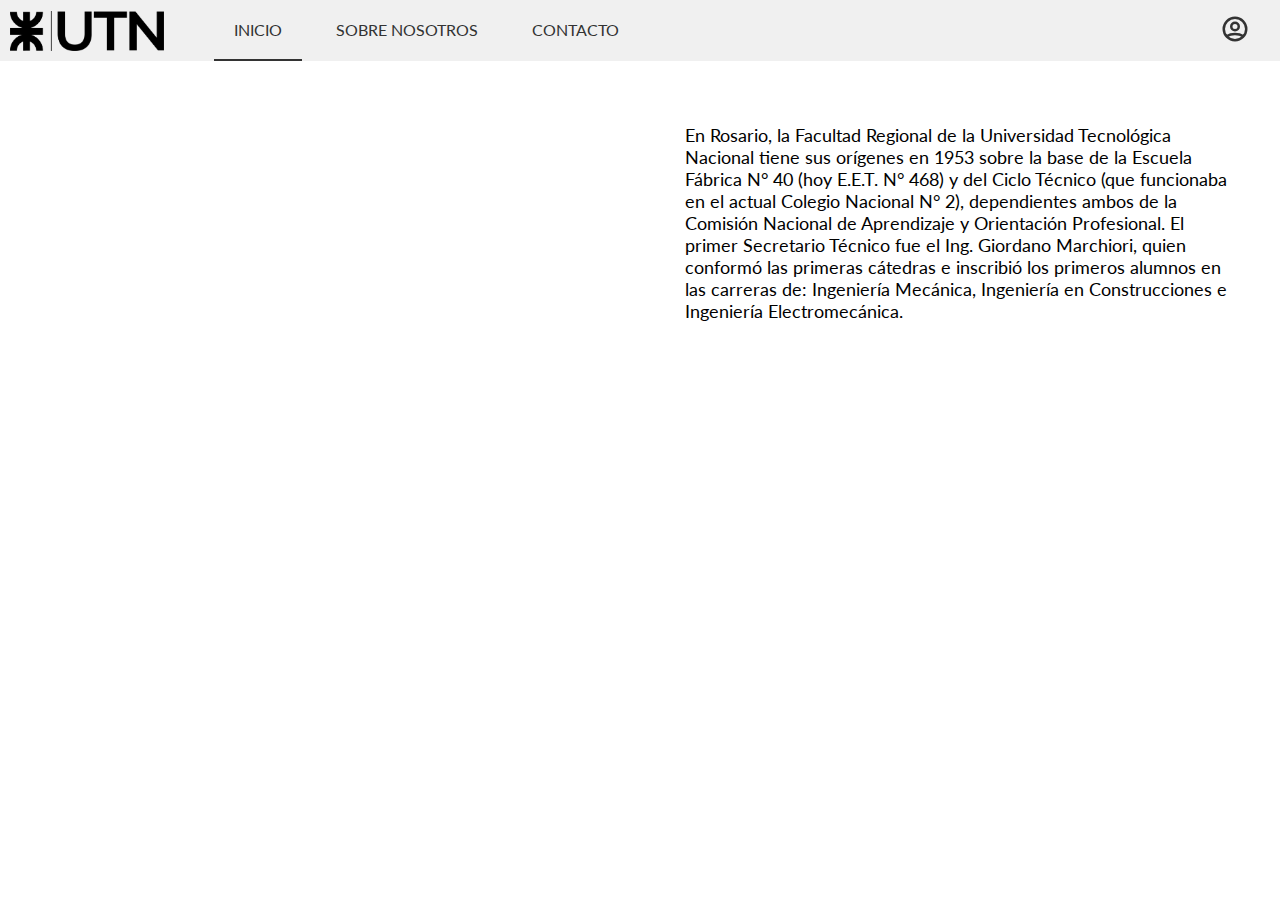
<file: PREPARCIAL1/index.html>
<!DOCTYPE html>
<html lang="en">

<head>
    <meta charset="UTF-8">
    <meta http-equiv="X-UA-Compatible" content="IE=edge">
    <meta name="viewport" content="width=device-width, initial-scale=1.0">
    <title>Document</title>
    <link rel="stylesheet" href="css/style.css">
</head>

<body>
    <header>
        <img src="img/logo-UTN-1.png" class="logo" alt="Logo utn">
        <nav>
            <ul>
                <li><a href="#" class="active">Inicio</a></li>
                <li><a href="#">Sobre nosotros</a></li>
                <li><a href="#">Contacto</a></li>
            </ul>
        </nav>
        <div class="profile">
            <a href="#">
                <svg xmlns="http://www.w3.org/2000/svg" class="h-6 w-6" fill="none" viewBox="0 0 24 24"
                    stroke="currentColor">
                    <path stroke-linecap="round" stroke-linejoin="round" stroke-width="2"
                        d="M5.121 17.804A13.937 13.937 0 0112 16c2.5 0 4.847.655 6.879 1.804M15 10a3 3 0 11-6 0 3 3 0 016 0zm6 2a9 9 0 11-18 0 9 9 0 0118 0z" />
                </svg>
            </a>
        </div>
    </header>
    <main>
        <section class="main-image">
            <div class="img-background center-divs">
                <h1>Bienvenido a la Universidad Tecnológica Nacional</h1>
            </div>
            <div class="img-content center-divs">
                <p>En Rosario, la Facultad Regional de la Universidad
                    Tecnológica Nacional tiene sus orígenes en 1953 sobre la base de la Escuela
                    Fábrica N° 40 (hoy E.E.T. N° 468) y del Ciclo Técnico (que funcionaba en el
                    actual Colegio Nacional N° 2), dependientes
                    ambos de la Comisión Nacional de Aprendizaje y Orientación
                    Profesional. El primer Secretario Técnico fue el Ing. Giordano Marchiori,
                    quien conformó las primeras cátedras e inscribió los primeros alumnos en las
                    carreras de: Ingeniería
                    Mecánica, Ingeniería en Construcciones e Ingeniería
                    Electromecánica.</p>
            </div>
        </section>
    </main>

</body>

</html>
</file>
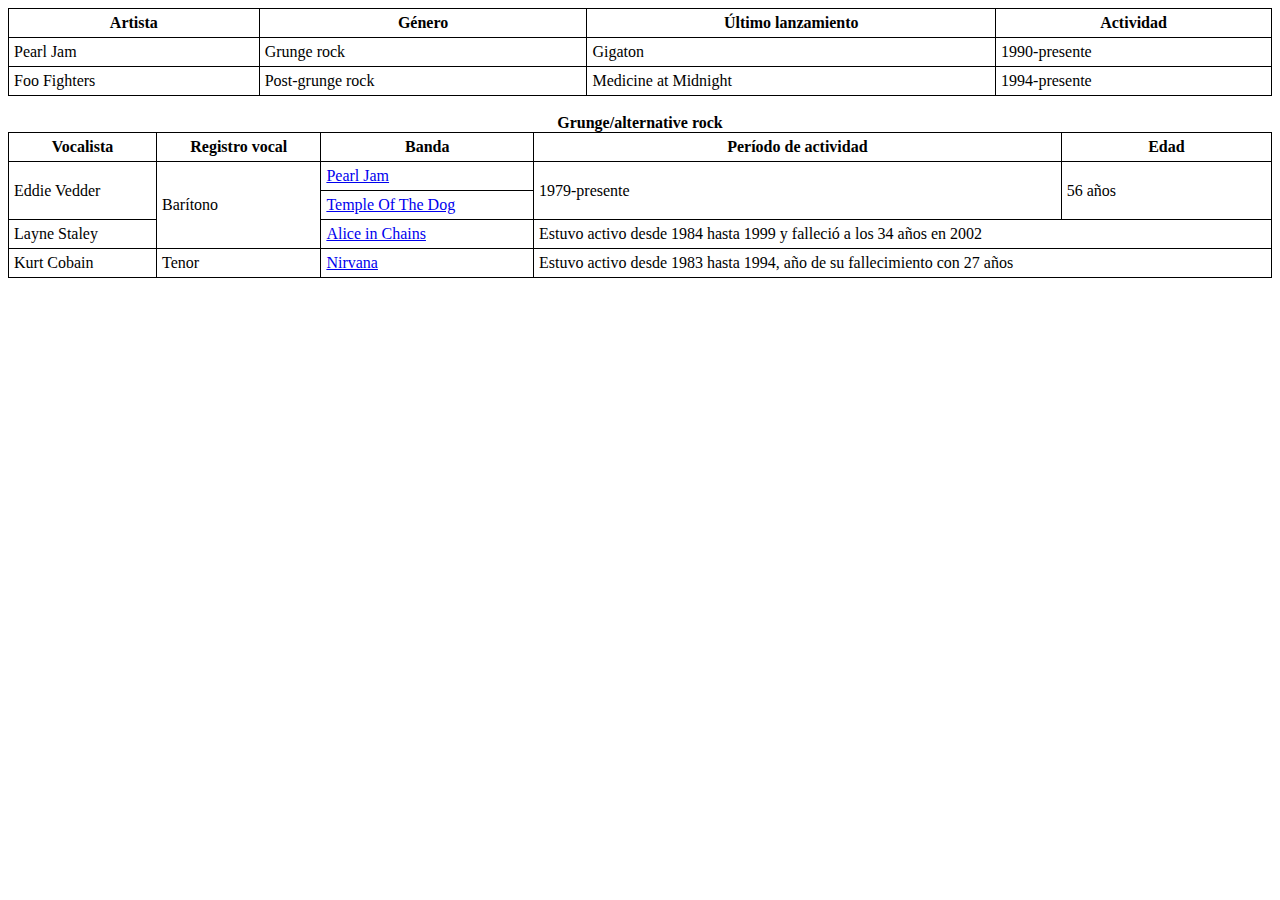
<file: U02P02/index.html>
<!DOCTYPE html>
<html lang="en">

<head>
    <meta charset="UTF-8">
    <meta http-equiv="X-UA-Compatible" content="IE=edge">
    <meta name="viewport" content="width=device-width, initial-scale=1.0">
    <title>Tablas sobre Grunge Rock</title>
    <style>
        table,
        td,
        th {
            border: 1px solid black;
            border-collapse: collapse;
            padding: 5px;
        }

        table {
            width: 100%;
        }
    </style>

</head>

<body>
    <table>
        <tr>
            <th>Artista</th>
            <th>Género</th>
            <th>Último lanzamiento</th>
            <th>Actividad</th>
        </tr>
        <tr>
            <td>Pearl Jam</td>
            <td>Grunge rock</td>
            <td>Gigaton</td>
            <td>1990-presente</td>
        </tr>
        <tr>
            <td>Foo Fighters</td>
            <td>Post-grunge rock</td>
            <td>Medicine at Midnight</td>
            <td>1994-presente</td>
        </tr>
    </table>
    <br>
    <table>
        <caption><strong>Grunge/alternative rock</strong></caption>
        <thead>
            <tr>
                <th>Vocalista</th>
                <th>Registro vocal</th>
                <th>Banda</th>
                <th>Período de actividad</th>
                <th>Edad</th>
            </tr>
        </thead>
        <tbody>
            <tr>
                <td rowspan="2">Eddie Vedder</td>
                <td rowspan="3">Barítono</td>
                <td><a href="https://pearljam.com/" target="_blank">Pearl Jam</a></td>
                <td rowspan="2">1979-presente</td>
                <td rowspan="2">56 años</td>
            </tr>
            <tr>
                <td><a href="https://www.templeofthedog.com/" target="_blank">Temple Of The Dog</a></td>
            </tr>
            <tr>
                <td>Layne Staley</td>
                <td><a href="https://aliceinchains.com/" target="_blank">Alice in Chains</a></td>
                <td colspan="2">Estuvo activo desde 1984 hasta 1999 y falleció a los 34 años en 2002</td>
            </tr>
        </tbody>
        <tfoot>
            <tr>
                <td>Kurt Cobain</td>
                <td>Tenor</td>
                <td><a href="https://www.nirvana.com/" target="_blank">Nirvana</a></td>
                <td colspan="2">Estuvo activo desde 1983 hasta 1994, año de su fallecimiento con 27 años</td>
            </tr>
        </tfoot>
    </table>
</body>

</html>
</file>
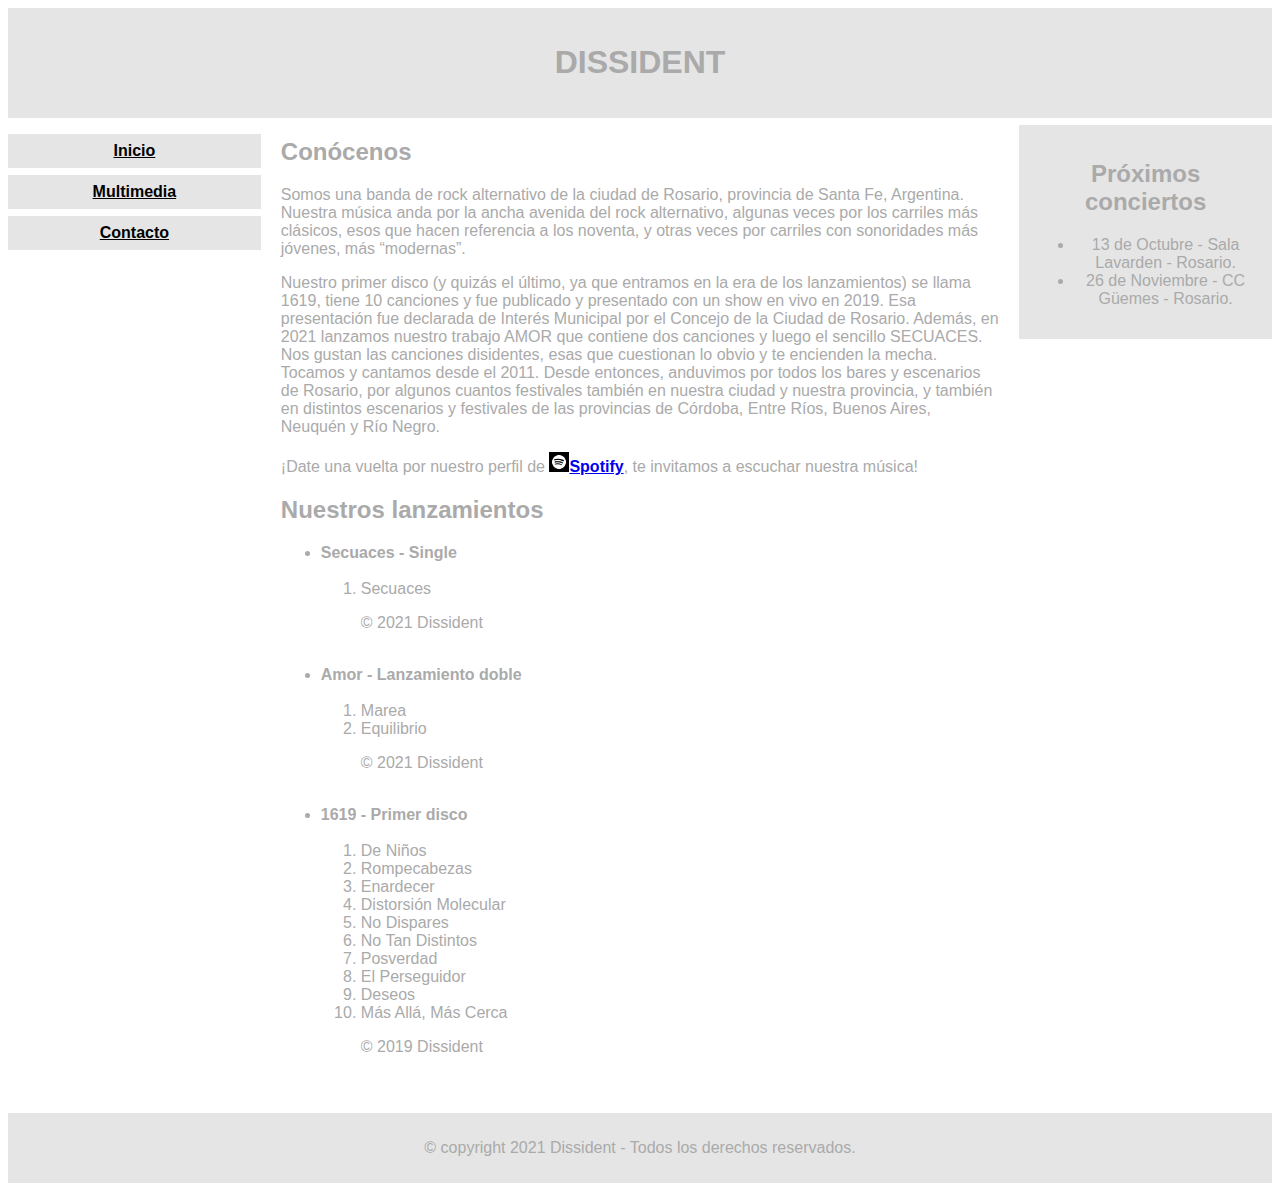
<file: U02P03/index.html>
<!DOCTYPE html>
<html lang="en">

<head>
    <meta charset="UTF-8">
    <meta http-equiv="X-UA-Compatible" content="IE=edge">
    <meta name="viewport" content="width=device-width, initial-scale=1.0">
    <title>DISSIDENT</title>
    <link rel="stylesheet" href="css/index.css">
</head>

<body>
    <!-- Encabezado -->
    <header>
        <h1>DISSIDENT</h1>
    </header>
    <div class="container">
        <!-- Navegación / cotenedor izquierdo -->
        <nav>
            <ul>
                <li><a href="index.html">Inicio</a></li>
                <li><a href="multimedia.html">Multimedia</a></li>
                <li><a href="contact.html">Contacto</a></li>
            </ul>
        </nav>
        <!-- Contenedor principal -->
        <main>
            <section>
                <h2>Conócenos</h2>
                <p>Somos una banda de rock alternativo de la ciudad de Rosario, provincia de Santa Fe, Argentina.
                    Nuestra música anda por la ancha avenida del rock alternativo, algunas veces por los carriles más
                    clásicos, esos que hacen referencia a los noventa, y otras veces por carriles con sonoridades más
                    jóvenes, más “modernas”. </p>
                <p>Nuestro primer disco (y quizás el último, ya que entramos en la era de los lanzamientos) se llama
                    1619, tiene 10 canciones y fue publicado y presentado con un show en vivo en 2019. Esa presentación
                    fue declarada de Interés Municipal por el Concejo de la Ciudad de Rosario. Además, en 2021 lanzamos
                    nuestro trabajo AMOR que contiene dos canciones y luego el sencillo SECUACES.
                    Nos gustan las canciones disidentes, esas que cuestionan lo obvio y te encienden la mecha.
                    Tocamos y cantamos desde el 2011. Desde entonces, anduvimos por todos los bares y escenarios de
                    Rosario, por algunos cuantos festivales también en nuestra ciudad y nuestra provincia, y también en
                    distintos escenarios y festivales de las provincias de Córdoba, Entre Ríos, Buenos Aires, Neuquén y
                    Río Negro.</p>
                <p>¡Date una vuelta por nuestro perfil de <a
                        href="https://open.spotify.com/artist/1xrmwd4gSm3Icq4UEXs6Es?si=JZIsaoJ7TEO6-xNb0VI_Aw&dl_branch=1"
                        target="_blank"><img src="img/spotify.png"
                            alt="Spotify" title="Spotify" width="20" height="20"><b>Spotify</b></a>, te invitamos a
                    escuchar nuestra música!
                </p>
            </section>
            <section>
                <h2>Nuestros lanzamientos</h2>
                <ul>
                    <li><b>Secuaces - Single</b></li>
                    <ol><br>
                        <li>Secuaces</li>
                        <p>© 2021 Dissident</p><br>
                    </ol>
                    <li><b>Amor - Lanzamiento doble</b>
                        <ol><br>
                            <li>Marea</li>
                            <li>Equilibrio</li>
                            <p>© 2021 Dissident</p><br>
                        </ol>
                    </li>
                    <li><b>1619 - Primer disco</b>
                        <ol><br>
                            <li>De Niños</li>
                            <li>Rompecabezas</li>
                            <li>Enardecer</li>
                            <li>Distorsión Molecular</li>
                            <li>No Dispares</li>
                            <li>No Tan Distintos</li>
                            <li>Posverdad</li>
                            <li>El Perseguidor</li>
                            <li>Deseos</li>
                            <li>Más Allá, Más Cerca</li>
                            <p>© 2019 Dissident</p><br>
                        </ol>
                    </li>
                </ul>

            </section>
        </main>
        <!-- Contenedor secundario / derecho -->
        <div class="right">
            <h2>Próximos conciertos</h2>
            <ul>
                <li>13 de Octubre - Sala Lavarden - Rosario.</li>
                <li>26 de Noviembre - CC Güemes - Rosario.</li>
            </ul>
        </div>
    </div>
    <!-- Pie de Página-->
    <footer>
        <p>© copyright 2021 Dissident - Todos los derechos reservados.</p>
    </footer>

</body>

</html>
</file>
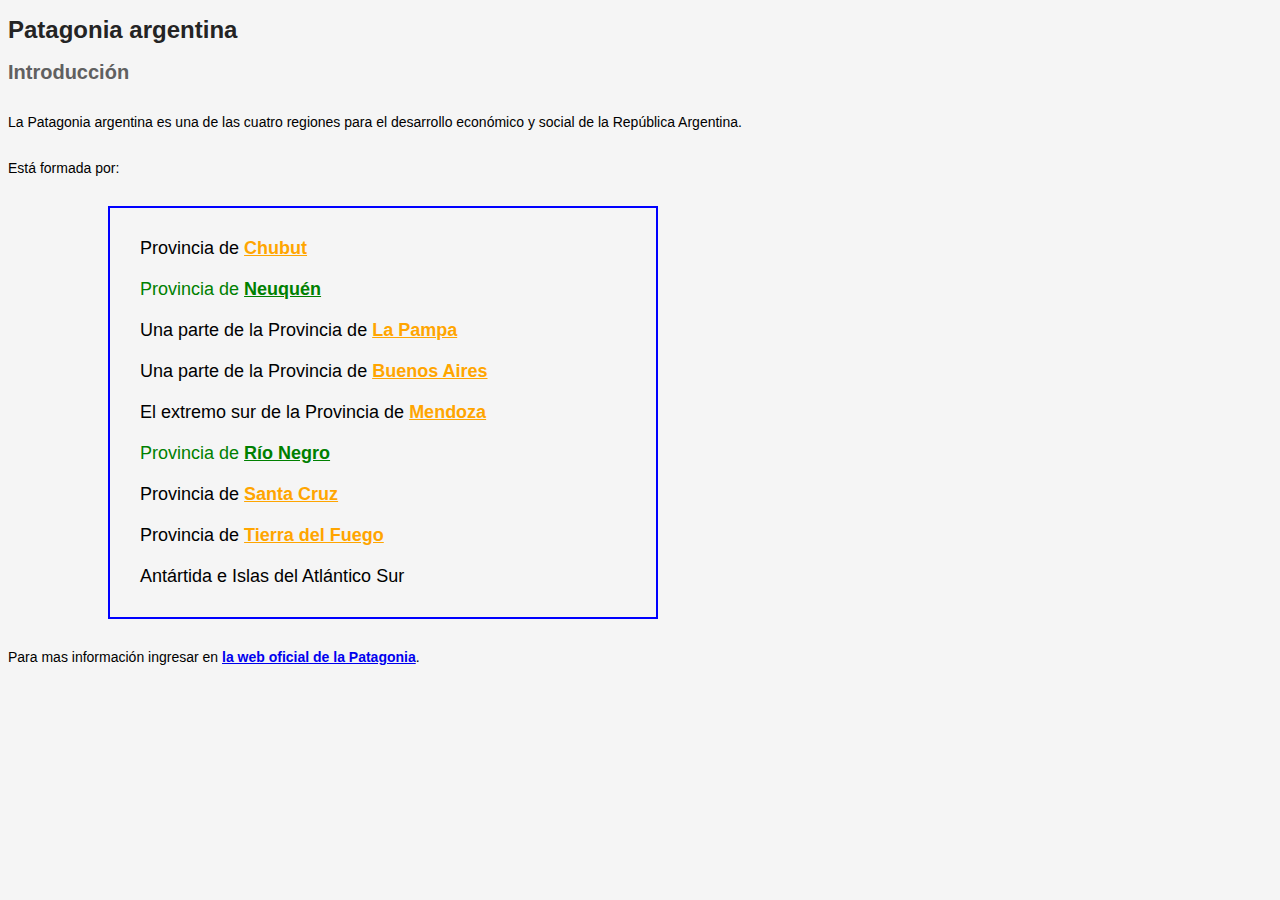
<file: U03P01/index.html>
<!DOCTYPE html>
<html lang="en">

<head>
    <meta charset="UTF-8">
    <meta http-equiv="X-UA-Compatible" content="IE=edge">
    <meta name="viewport" content="width=device-width, initial-scale=1.0">
    <title>Document</title>
    <link rel="stylesheet" href="css/index.css">
</head>

<body>
    <h1>Patagonia argentina</h1>
    <section>
        <h2>Introducción</h2>
        <p>La Patagonia argentina es una de las cuatro regiones para el
            desarrollo económico y social de la República Argentina.</p>
        <p>Está formada por:</p>
        <ul>
            <li>Provincia de <a href="#">Chubut</a></li>
            <li class="prov">Provincia de <a href="#" id="nqn">Neuquén</a></li>
            <li>Una parte de la Provincia de <a href="#">La Pampa</a></li>
            <li>Una parte de la Provincia de <a href="#">Buenos Aires</a>
            </li>
            <li>El extremo sur de la Provincia de <a href="#">Mendoza</a></li>
            <li class="prov">Provincia de <a href="#" id="rn">Río Negro</a></li>
            <li>Provincia de <a href="#">Santa Cruz</a></li>
            <li>Provincia de <a href="#">Tierra del Fuego</a></li>
            <li>Antártida e Islas del Atlántico Sur</li>
        </ul>
        <p>Para mas información ingresar en <a href="#">la web oficial de la
                Patagonia</a>.</p>
    </section>
</body>

</html>
</file>
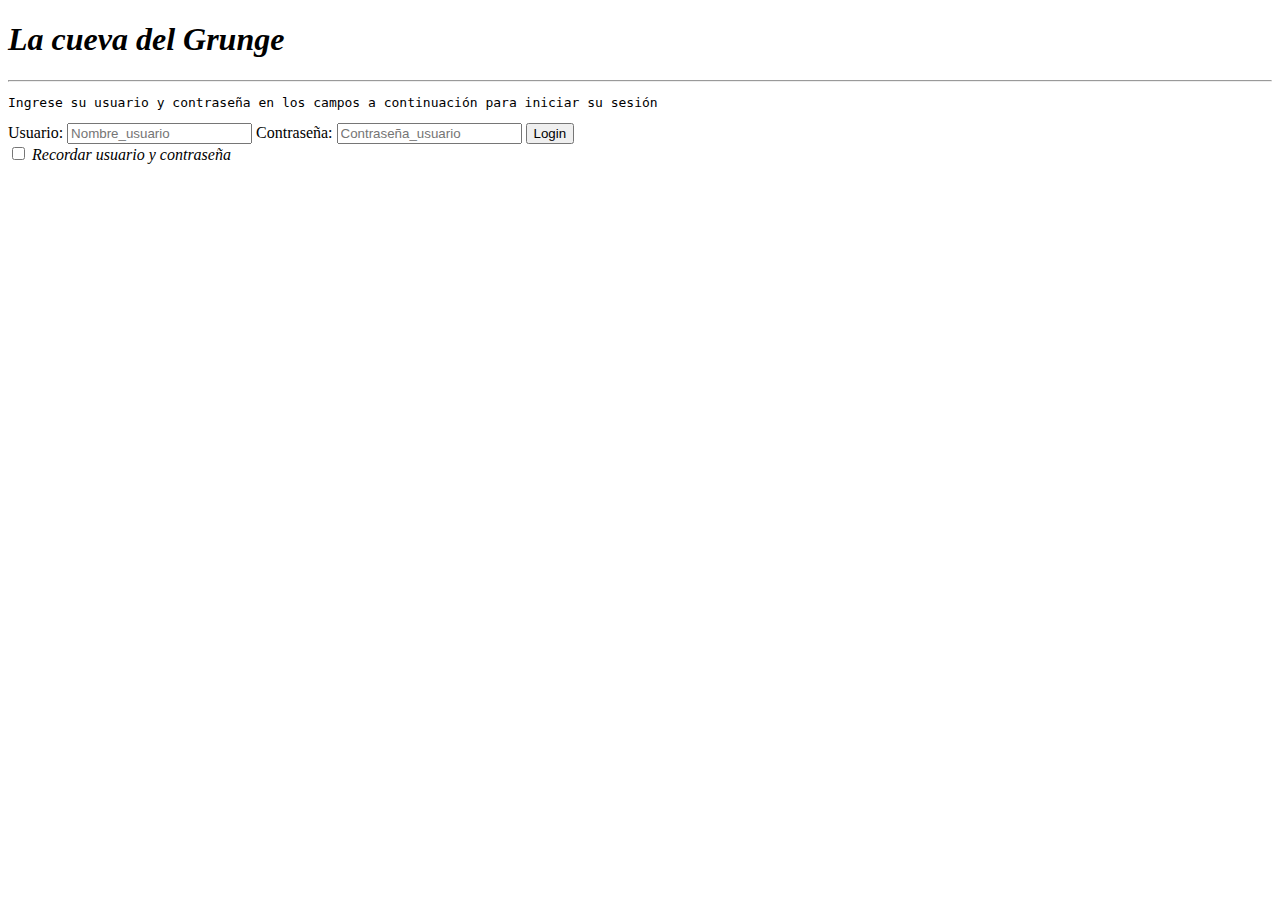
<file: U02P02/login.html>
<!DOCTYPE html>
<html lang="en">

<head>
    <meta charset="UTF-8">
    <meta http-equiv="X-UA-Compatible" content="IE=edge">
    <meta name="viewport" content="width=device-width, initial-scale=1.0">
    <title>Login</title>
</head>

<body>
    <h1><b><em>La cueva del Grunge</em></b></h1>
    <hr>
    <pre>Ingrese su usuario y contraseña en los campos a continuación para iniciar su sesión</pre>
    <div>
        <form method="POST" target="_self">
            <label for="user">Usuario:</label>
            <input type="text" id="user" name="User" maxlength="15" placeholder="Nombre_usuario" required>
            <label for="password">Contraseña:</label>
            <input type="password" id="password" name="password" maxlength="15" placeholder="Contraseña_usuario" required>
            <input type="submit" value="Login"><br>
            <input type="checkbox" id="saveuser" name="UserName">
            <label for="saveuser"><i>Recordar usuario y contraseña</i></label>
        </form>
    </div>

</body>

</html>
</file>
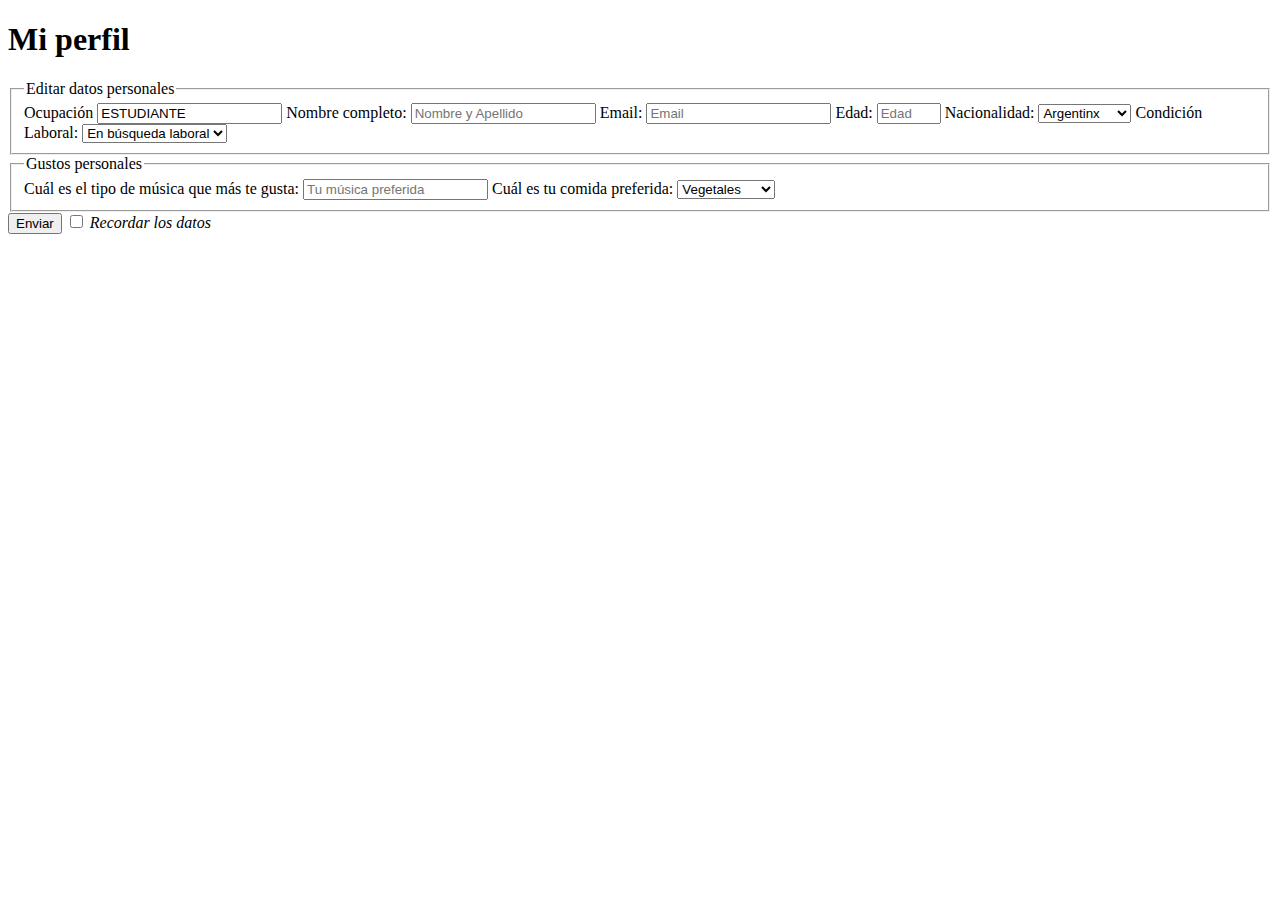
<file: U02P02/perfil.html>
<!DOCTYPE html>
<html lang="en">

<head>
    <meta charset="UTF-8">
    <meta http-equiv="X-UA-Compatible" content="IE=edge">
    <meta name="viewport" content="width=device-width, initial-scale=1.0">
    <title>perfil</title>
</head>

<body>
    <h1>Mi perfil</h1>
    <div>
        <form method="POST" target="_self">
            <fieldset>
                <legend>Editar datos personales</legend>
                <label for="ESTUDIANTE">Ocupación</label>
                <input type="text" id="ESTUDIANTE" value="ESTUDIANTE" readonly>
                <label for="name">Nombre completo:</label>
                <input type="text" name="name" id="name" placeholder="Nombre y Apellido" maxlength="30" required>
                <label for="email">Email:</label>
                <input type="email" name="email" id="email" placeholder="Email" required>
                <label for="edad">Edad:</label>
                <input type="number" name="edad" id="edad" placeholder="Edad" min="0" max="110" required>
                <label for="nacionalidad">Nacionalidad:</label>
                <select name="nacionalidad" id="nacionalidad">
                    <option value="arg">Argentinx</option>
                    <option value="bra">Brasileñx</option>
                    <option value="col">Colombianx</option>
                    <option value="per">Peruanx</option>
                    <option value="chil">Chilenx</option>
                    <option value="Mex">Mexicanx</option>
                    <option value="other">Otrx</option>
                </select>
                <label for="condicionlaboral">Condición Laboral:</label>
                <select name="condicionlaboral" id="condicionlaboral">
                    <option value="des">Desempleado</option>
                    <option value="busqueda" selected>En búsqueda laboral</option>
                    <option value="partime">Trabajo part time</option>
                    <option value="fulltime">Trabajo full time</option>
                </select>
            </fieldset>
            <fieldset>
                <legend>Gustos personales</legend>
                <label for="musica">Cuál es el tipo de música que más te gusta:</label>
                <input type="text" name="musica" id="musica" placeholder="Tu música preferida" maxlength="30" required>
                <label for="comida">Cuál es tu comida preferida:</label>
                <select name="comida" id="comida">
                    <option value="carnes">Carnes rojas</option>
                    <option value="vegetales" selected>Vegetales</option>
                    <option value="pescado">Pescado</option>
                    <option value="pastas">Pastas</option>
                </select>
            </fieldset>
            <input type="submit" value="Enviar">
            <input type="checkbox" id="datos" name="datos">
            <label for="datos"><i>Recordar los datos</i></label>
        </form>
    </div>
</body>

</html>
</file>
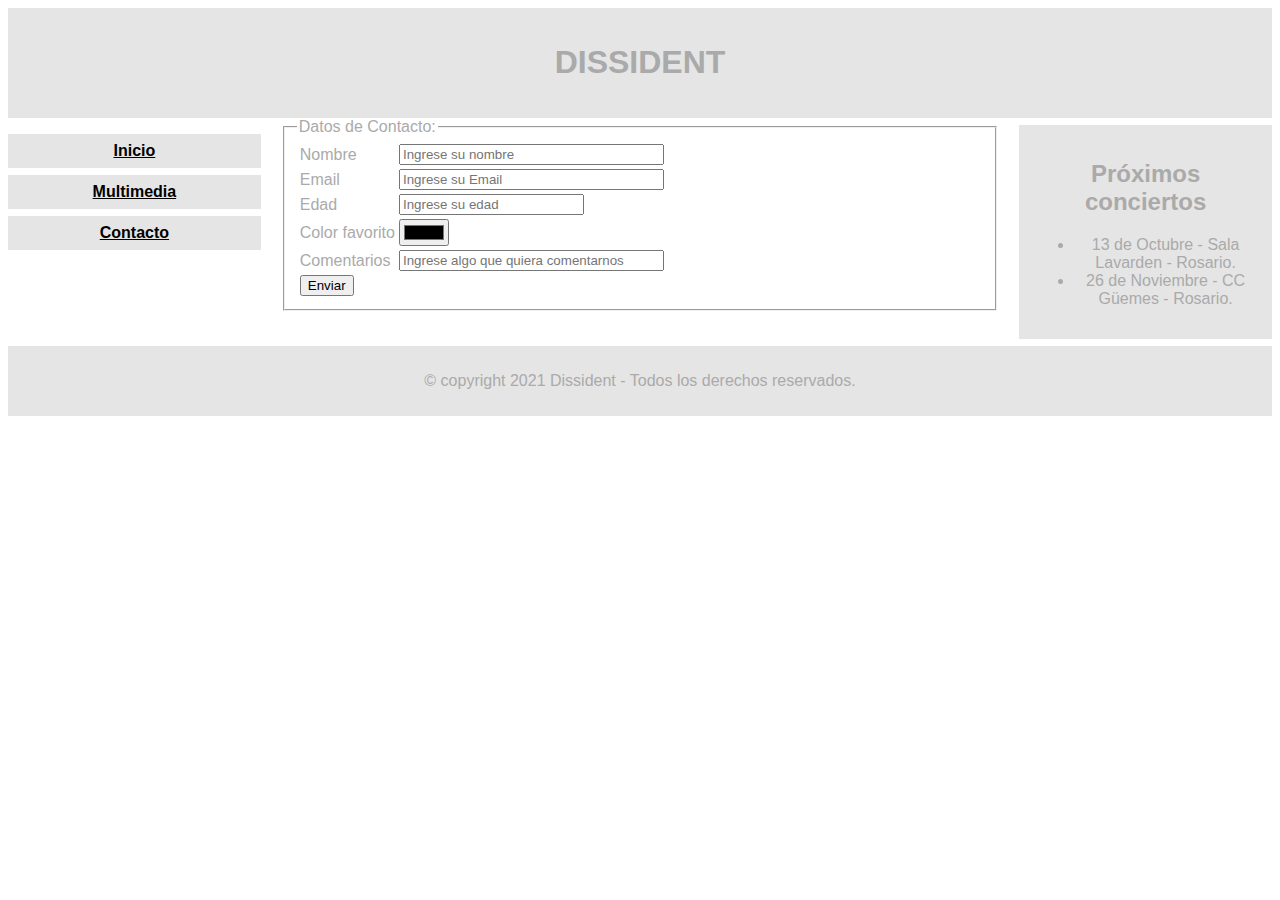
<file: U02P03/contact.html>
<!DOCTYPE html>
<html lang="en">

<head>
    <meta charset="UTF-8">
    <meta http-equiv="X-UA-Compatible" content="IE=edge">
    <meta name="viewport" content="width=device-width, initial-scale=1.0">
    <title>DISSIDENT</title>
    <link rel="stylesheet" href="css/index.css">
</head>

<body>
    <!-- Encabezado -->
    <header>
        <h1>DISSIDENT</h1>
    </header>
    <div class="container">
        <!-- Navegación / cotenedor izquierdo -->
        <nav>
            <ul>
                <li><a href="index.html">Inicio</a></li>
                <li><a href="multimedia.html">Multimedia</a></li>
                <li><a href="contact.html">Contacto</a></li>
            </ul>
        </nav>
        <!-- Contenedor principal -->
        <main>
            <section>
                <form>
                    <fieldset>
                        <legend>Datos de Contacto:</legend>
                        <table>
                            <tr>
                                <td><label for="Nombre">Nombre</label></td>
                                <td><input type="text" id="Nombre" name="Nombre" placeholder="Ingrese su nombre" maxlength="30"
                                        required size="30">
                                </td>
                            </tr>
                            <tr>
                                <td><label for="Email">Email</label></td>
                                <td><input type="email" id="Email" name="Email" placeholder="Ingrese su Email" maxlength="30"
                                        required size="30">
                                </td>
                            </tr>
                            <tr>
                                <td><label for="Edad">Edad</label></td>
                                <td><input type="number" id="Edad" name="Edad" placeholder="Ingrese su edad" min="0" size="30"></td>
                            </tr>
                            <tr>
                                <td><label for="Color">Color favorito</label></td>
                                <td><input type="color" id="Color" name="Color Favorito" placeholder="Ingrese su color favorito" size="30">
                                </td>
                            </tr>
                            <tr>
                                <td><label for="Comentario">Comentarios</label></td>
                                <td><input type="text" id="Comentario" name="Comentarios" placeholder="Ingrese algo que quiera comentarnos"
                                        min="10" maxlength="200" size="30"></td>
                            </tr>
                            <tr>
                                <td colspan="2"><input type="submit" value="Enviar"></td>
                            </tr>
                        </table>
                    </fieldset>
                </form>
            </section>
        </main>
        <!-- Contenedor secundario / derecho -->
        <div class="right">
            <h2>Próximos conciertos</h2>
            <ul>
                <li>13 de Octubre - Sala Lavarden - Rosario.</li>
                <li>26 de Noviembre - CC Güemes - Rosario.</li>
            </ul>
        </div>
    </div>
    <!-- Pie de Página-->
    <footer>
        <p>© copyright 2021 Dissident - Todos los derechos reservados.</p>
    </footer>
</body>

</html>
</file>
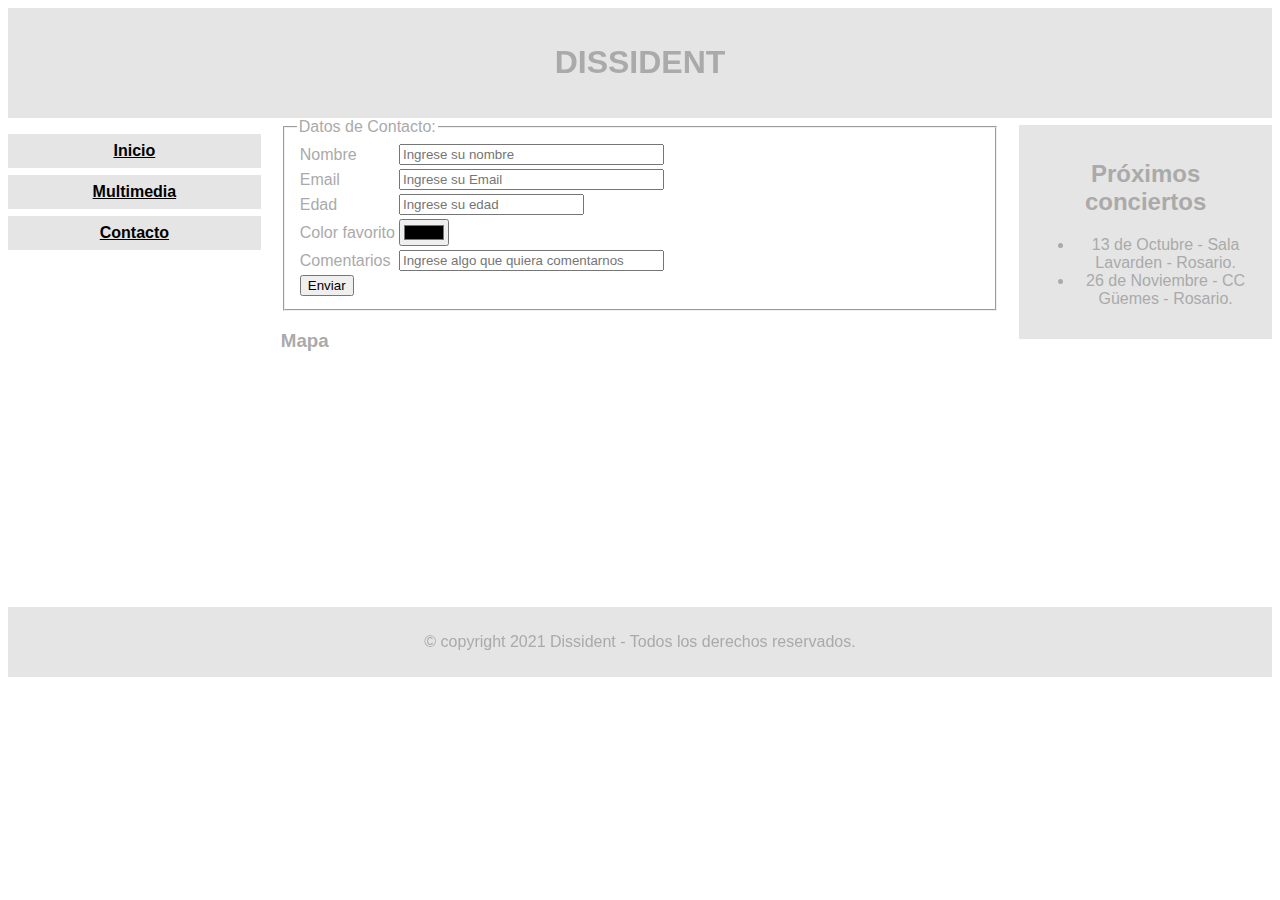
<file: U02P04/contact.html>
<!DOCTYPE html>
<html lang="en">

<head>
    <meta charset="UTF-8">
    <meta http-equiv="X-UA-Compatible" content="IE=edge">
    <meta name="viewport" content="width=device-width, initial-scale=1.0">
    <title>DISSIDENT</title>
    <link rel="stylesheet" href="css/index.css">
</head>

<body>
    <!-- Encabezado -->
    <header>
        <h1>DISSIDENT</h1>
    </header>
    <div class="container">
        <!-- Navegación / cotenedor izquierdo -->
        <nav>
            <ul>
                <li><a href="index.html">Inicio</a></li>
                <li><a href="multimedia.html">Multimedia</a></li>
                <li><a href="contact.html">Contacto</a></li>
            </ul>
        </nav>
        <!-- Contenedor principal -->
        <main>
            <section>
                <form>
                    <fieldset>
                        <legend>Datos de Contacto:</legend>
                        <table>
                            <tr>
                                <td><label for="Nombre">Nombre</label></td>
                                <td><input type="text" id="Nombre" name="Nombre" placeholder="Ingrese su nombre"
                                        maxlength="30" required size="30">
                                </td>
                            </tr>
                            <tr>
                                <td><label for="Email">Email</label></td>
                                <td><input type="email" id="Email" name="Email" placeholder="Ingrese su Email"
                                        maxlength="30" required size="30">
                                </td>
                            </tr>
                            <tr>
                                <td><label for="Edad">Edad</label></td>
                                <td><input type="number" id="Edad" name="Edad" placeholder="Ingrese su edad" min="0"
                                        size="30"></td>
                            </tr>
                            <tr>
                                <td><label for="Color">Color favorito</label></td>
                                <td><input type="color" id="Color" name="Color Favorito"
                                        placeholder="Ingrese su color favorito" size="30">
                                </td>
                            </tr>
                            <tr>
                                <td><label for="Comentario">Comentarios</label></td>
                                <td><input type="text" id="Comentario" name="Comentarios"
                                        placeholder="Ingrese algo que quiera comentarnos" min="10" maxlength="200"
                                        size="30"></td>
                            </tr>
                            <tr>
                                <td colspan="2"><input type="submit" value="Enviar"></td>
                            </tr>
                        </table>
                    </fieldset>
                </form>
            </section>
            <section>
                <h3>Mapa</h3>
                <iframe
                    src="https://www.google.com/maps/embed?pb=!1m18!1m12!1m3!1d703.8040161485853!2d-60.64411865797764!3d-32.954310160779!2m3!1f0!2f0!3f0!3m2!1i1024!2i768!4f13.1!3m3!1m2!1s0x95b7ab11d0eb49c3%3A0x11f1d3d54f950dd0!2sUniversidad%20Tecnol%C3%B3gica%20Nacional%20%7C%20Facultad%20Regional%20Rosario!5e0!3m2!1ses-419!2sar!4v1635450980382!5m2!1ses-419!2sar"
                    width="300" height="225" style="border:0;" allowfullscreen="" loading="lazy"></iframe>
            </section>
        </main>
        <!-- Contenedor secundario / derecho -->
        <div class="right">
            <h2>Próximos conciertos</h2>
            <ul>
                <li>13 de Octubre - Sala Lavarden - Rosario.</li>
                <li>26 de Noviembre - CC Güemes - Rosario.</li>
            </ul>
        </div>
    </div>
    <!-- Pie de Página-->
    <footer>
        <p>© copyright 2021 Dissident - Todos los derechos reservados.</p>
    </footer>
</body>

</html>
</file>
<file: PREPARCIAL1/css/style.css>
@import url('https://fonts.googleapis.com/css2?family=Lato:wght@100;400;900&display=swap');
* {
    font-family: 'Lato', sans-serif;
}

body {
    margin: 0px;
}

header {
    display: flex;
    justify-content: space-between;
    align-items: center;
    box-sizing: inherit;
    background-color: rgb(240, 240, 240)
}

header .logo {
    height: 40px;
    padding: 10px;
}

header nav {
    flex-grow: 1;
}

header nav ul {
    text-transform: uppercase;
    margin: 0px;
}

header nav ul li {
    display: inline-flex;
    margin-right: 10px;
}

header nav ul li a {
    text-decoration: none;
    color: #333333;
    font-family: 'Lato', sans-serif;
    padding: 20px;
}

header nav ul li a.active {
    border-bottom: 2px solid #333333;
}

header nav ul li a:hover {
    border-bottom: 2px solid #6e6e6e;
}

header .profile a {
    color: #333333;
    padding: 10px 30px;
    display: block;
    text-decoration: none;
}

header .profile svg {
    width: 30px;
}

.main-image {
    display: flex;
    justify-content: space-between;
    min-height: 300px;
}

.center-divs {
    display: flex;
    justify-content: center;
    align-items: center;
}

.img-background {
    width: 50%;
    background: url('https://www.utn.edu.ar/images/2018/09/27/3foferta.jpg');
}

.img-background h1 {
    color: white;
}

.img-content {
    width: 50%;
}

.img-content p {
    font-size: 18px;
    padding: 45px;
}
</file>
<file: U02P03/css/index.css>
* {
    box-sizing: border-box;
}

body {
    font-family: Verdana, Geneva, Tahoma, sans-serif;
    color: #aaaaaa;
}

div.container {
    overflow: auto;
}

header {
    background-color: #e5e5e5;
    padding: 15px;
    text-align: center;
}

nav {
    float: left;
    width: 20%;
    text-align: center;
}

nav ul {
    padding-left: 0px;
}

nav li {
    list-style: none;
}

nav li a {
    background-color: #e5e5e5;
    padding: 8px;
    margin-top: 7px;
    display: block;
    width: 100%;
    color: black;
    font-weight: 700;
}

main {
    float: left;
    width: 60%;
    padding: 0 20px;
}

.right {
    background-color: #e5e5e5;
    float: left;
    width: 20%;
    padding: 15px;
    margin-top: 7px;
    text-align: center;
}

footer {
    background-color: #e5e5e5;
    text-align: center;
    padding: 10px;
    margin-top: 7px;
}

/* For mobile phones: */
@media only screen and (max-width: 620px) {

    nav,
    main,
    .right {
        width: 100%;
    }
}
</file>
<file: U03P01/css/index.css>
* {
    font-family: sans-serif;
    background-color: rgb(245, 245, 245);
}

h1 {
    color: #242424;
    font-size: 24px;
    font-weight: 900;
}

h2 {
    color: #606060;
    font-size: 20px;
    font-weight: 800;
}

p {
    font-size: 14px;
    margin: 30px 0px;
}

ul {
    font-family: monospace;
    font-size: 18px;
    margin-left: 100px;
    padding: 20px;
    border-style: solid;
    border-width: 2px;
    border-color: blue;
    max-width: 40%;
    list-style-type: none;
}

a {
    font-weight: bold;
}

ul a {
    color: orange;
    text-decoration: underline;
}

li {
    padding: 10px;
}

li:hover {
    background-color: rgba(0, 0, 0, 0.1);
}

.prov {
    color: green;
}

#nqn, #rn {
    color: green;
}
</file>
<file: U02P04/css/index.css>
* {
    box-sizing: border-box;
}

body {
    font-family: Verdana, Geneva, Tahoma, sans-serif;
    color: #aaaaaa;
}

div.container {
    overflow: auto;
}

header {
    background-color: #e5e5e5;
    padding: 15px;
    text-align: center;
}

nav {
    float: left;
    width: 20%;
    text-align: center;
}

nav ul {
    padding-left: 0px;
}

nav li {
    list-style: none;
}

nav li a {
    background-color: #e5e5e5;
    padding: 8px;
    margin-top: 7px;
    display: block;
    width: 100%;
    color: black;
    font-weight: 700;
}

main {
    float: left;
    width: 60%;
    padding: 0 20px;
}

.right {
    background-color: #e5e5e5;
    float: left;
    width: 20%;
    padding: 15px;
    margin-top: 7px;
    text-align: center;
}

footer {
    background-color: #e5e5e5;
    text-align: center;
    padding: 10px;
    margin-top: 7px;
}

/* For mobile phones: */
@media only screen and (max-width: 620px) {

    nav,
    main,
    .right {
        width: 100%;
    }
}
</file>
